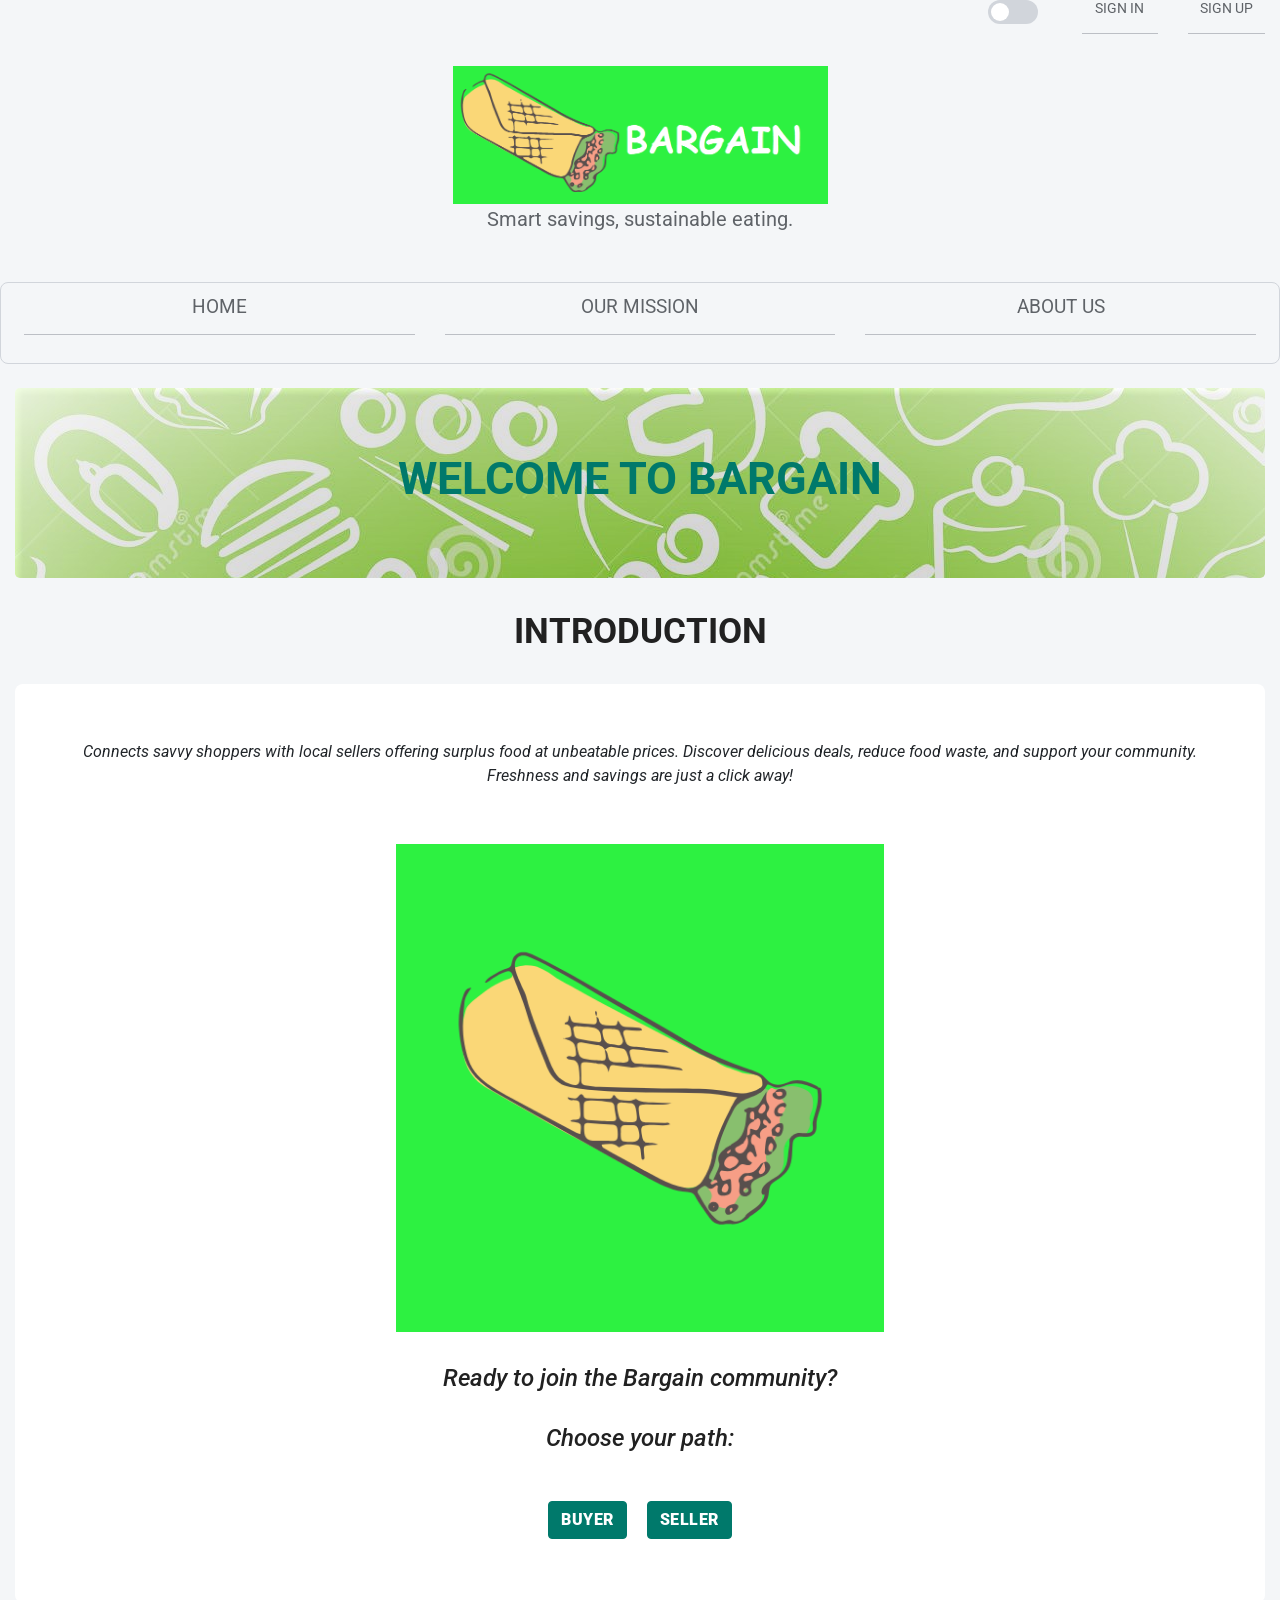
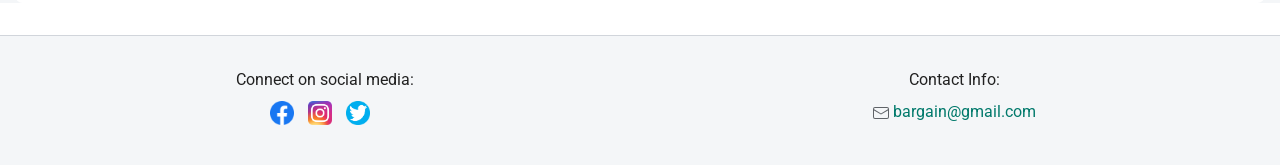
<file: index.html>
<!DOCTYPE html>
<html lang="en">
    <head>
        <meta charset="utf-8">
        <link rel="icon" type="image/ico" href="favicon.ico">
        <meta name="viewport" content="width=device-width, initial-scale=1" >        
        <link rel="stylesheet" type="text/css" href="stylesheet.css" >
        <link rel="stylesheet" href="https://stackpath.bootstrapcdn.com/bootstrap/4.4.1/css/bootstrap.min.css" integrity="sha384-Vkoo8x4CGsO3+Hhxv8T/Q5PaXtkKtu6ug5TOeNV6gBiFeWPGFN9MuhOf23Q9Ifjh" crossorigin="anonymous">                     
        <link href="https://fonts.googleapis.com/css2?family=Roboto:wght@300;400;700&display=swap" rel="stylesheet">

        <title>Bargain Home</title>
        
    </head>
    <body>
        <div class="container-fluid text-center-container" id="main-container">
            <div class="row site-header-row">
                <div class="col-md-9"></div> 
                <div class="col-md-1 theme-toggle-col">
                    <label class="theme-switch">
                        <input type="checkbox" id="theme-toggle-checkbox">
                        <span class="slider round"></span>
                    </label>
                </div>
                <div class="col-md-1 text-center">
                    <a href=""><h6>SIGN IN</h6></a><hr>                    
                </div>
                <div class="col-md-1 text-center">
                    <a href=""><h6>SIGN UP</h6></a><hr>
                </div>
            </div>

            <div class="row logo-row">
                <div class="col-md-12">
                    <a href="index.html"><img src="banner.png" alt="Bargain banner logo" width="30%"/></a>
                </div>
                <div class="col-md-12 tagline-text">
                    <p><em>Smart savings, sustainable eating.</em></p>
                </div>
            </div>

            <nav class="row main-nav-bar">
                <div class="col-md-4 text-center">
                    <a href="index.html"><h3>HOME</h3></a><hr>
                </div>
                <div class="col-md-4 text-center">
                    <a href=""><h3>OUR MISSION</h3></a><hr>
                </div>
                <div class="col-md-4 text-center">
                    <a href="aboutus.html"><h3>ABOUT US</h3></a><hr>
                </div>
            </nav>

            <div class="jumbotron">
                <h1><strong>WELCOME TO BARGAIN</strong></h1>                                
            </div>  
            
            <section class="row introduction-section text-center">
                <div class="col-md-12">
                    <h2><strong>INTRODUCTION</strong></h2>
                </div>
            </section>

            <section class="introduction-section intro-content-block">
                <div class="row section-padding">    
                    <div class="col text-center">
                        <p><em>Connects savvy shoppers with local sellers offering surplus food at unbeatable prices. Discover delicious deals, reduce food waste, and support your community. Freshness and savings are just a click away!</em></p>
                    </div>
                </div>

                <div class="row text-center image-row">
                    <div class="col-md-12">
                        <img src="taco.png" alt="Introduction image" width="40%" />
                    </div>
                </div>

                <div class="row text-center section-padding cta-row">
                    <div class="col-md-12">
                        <h4><em>Ready to join the Bargain community?</em></h4><br>
                        <h4><em>Choose your path:</em></h4>                                         
                    </div>
                </div>
                
                <div class="row button-row">
                    <div class="col-md-4"></div>
                    <div class="col-md-4 text-center button-container">
                        <a href=""><button type="button" class="btn btn-info btn-buyer"><strong>BUYER</strong></button></a>
                        <a href=""><button type="button" class="btn btn-info btn-seller"><strong>SELLER</strong></button></a>
                    </div>                   
                    <div class="col-md-4"></div>
                </div>
            </section>
            
        </div>                            

    </body>

    <footer>
        <div class="row">            
            <div class="col-md-6 text-center footer-section">
                <p><strong>Connect on social media:</strong></p>
                <p class="social-icons">
                    <a href=""><img src="fbook.png" width="30" alt="Facebook"/></a>
                    <a href=""><img src="insta.png" width="30" alt="Instagram"/></a>
                    <a href=""><img src="twitter.png" width="30" alt="Twitter"/></a>
                </p>
            </div>

            <div class="col-md-6 text-center footer-section">
                <p><strong>Contact Info:</strong></p>
                <p><svg class="bi bi-envelope" width="1em" height="1em" viewBox="0 0 16 16" fill="currentColor" xmlns="http://www.w3.org/2000/svg">
                    <path fill-rule="evenodd" d="M14 3H2a1 1 0 00-1 1v8a1 1 0 001 1h12a1 1 0 001-1V4a1 1 0 00-1-1zM2 2a2 2 0 00-2 2v8a2 2 0 002 2h12a2 2 0 002-2V4a2 2 0 00-2-2H2z" clip-rule="evenodd"/>
                    <path fill-rule="evenodd" d="M.071 4.243a.5.5 0 01.686-.172L8 8.417l7.243-4.346a.5.5 0 01.514.858L8 9.583.243 4.93a.5.5 0 01-.172-.686z" clip-rule="evenodd"/>
                    </path><strong> <a href="mailto:bargain@gmail.com" id="email-link">bargain@gmail.com</a></strong></p>
            </div>
        </div>  
                
    </footer>    
    <script src="theme-toggle.js"></script>
</html>
</file>
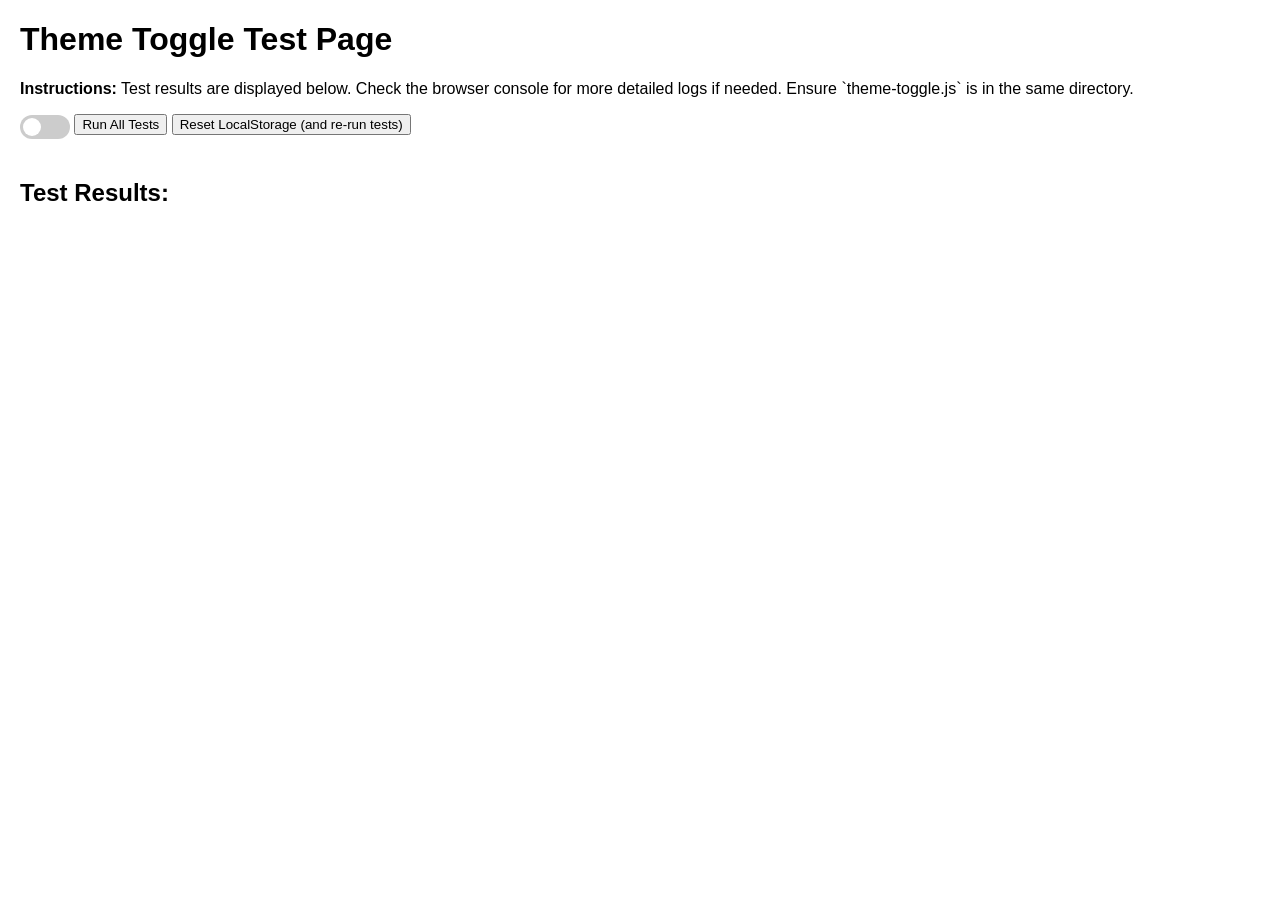
<file: theme-test.html>
<!DOCTYPE html>
<html lang="en">
<head>
    <meta charset="UTF-8">
    <meta name="viewport" content="width=device-width, initial-scale=1.0">
    <title>Theme Toggle Test</title>
    <style>
        body { font-family: sans-serif; margin: 20px; }
        .results { list-style-type: none; padding: 0; }
        .results li { margin-bottom: 5px; padding: 8px; border-radius: 4px; }
        .results .pass { background-color: #d4edda; color: #155724; border: 1px solid #c3e6cb; }
        .results .fail { background-color: #f8d7da; color: #721c24; border: 1px solid #f5c6cb; }
        .theme-switch { position: relative; display: inline-block; width: 50px; height: 24px; margin-bottom: 20px;}
        .theme-switch input { opacity: 0; width: 0; height: 0; }
        .slider { position: absolute; cursor: pointer; top: 0; left: 0; right: 0; bottom: 0; background-color: #ccc; transition: .4s; }
        .slider:before { position: absolute; content: ""; height: 18px; width: 18px; left: 3px; bottom: 3px; background-color: white; transition: .4s; }
        input:checked + .slider { background-color: #2196F3; }
        input:checked + .slider:before { transform: translateX(26px); }
        .slider.round { border-radius: 24px; }
        .slider.round:before { border-radius: 50%; }
    </style>
</head>
<body>
    <h1>Theme Toggle Test Page</h1>

    <p><strong>Instructions:</strong> Test results are displayed below. Check the browser console for more detailed logs if needed. Ensure `theme-toggle.js` is in the same directory.</p>

    <!-- Theme Toggle Switch HTML (from index.html) -->
    <label class="theme-switch">
        <input type="checkbox" id="theme-toggle-checkbox">
        <span class="slider round"></span>
    </label>
    <button id="run-tests">Run All Tests</button>
    <button id="reset-storage">Reset LocalStorage (and re-run tests)</button>


    <h2>Test Results:</h2>
    <ul class="results" id="test-results"></ul>

    <script src="theme-toggle.js"></script>
    <script>
        const resultsList = document.getElementById('test-results');
        const themeToggleCheckbox = document.getElementById('theme-toggle-checkbox');
        const body = document.body;
        let testCount = 0;
        let passCount = 0;

        function logResult(message, passed) {
            testCount++;
            const li = document.createElement('li');
            li.textContent = message;
            if (passed) {
                li.className = 'pass';
                passCount++;
            } else {
                li.className = 'fail';
            }
            resultsList.appendChild(li);
            console.log((passed ? "PASS: " : "FAIL: ") + message);
        }

        function assertEquals(actual, expected, message) {
            logResult(message + ` (Expected: ${expected}, Got: ${actual})`, actual === expected);
        }

        function assertTrue(value, message) {
            logResult(message + ` (Expected: true, Got: ${value})`, !!value);
        }
        
        function assertFalse(value, message) {
            logResult(message + ` (Expected: false, Got: ${value})`, !value);
        }

        function assertNullOrUndefined(value, message) {
            logResult(message + ` (Expected: null/undefined, Got: ${value})`, value === null || typeof value === 'undefined');
        }
        
        function getAppliedTheme() {
            return body.dataset.theme || 'light'; // If no data-theme, it's light
        }

        // --- Test Cases ---
        async function runTests() {
            resultsList.innerHTML = ''; // Clear previous results
            testCount = 0;
            passCount = 0;
            console.clear(); // Clear console for new test run

            // Helper to reset checkbox state visually and programmatically for tests
            function setToggleState(checked) {
                themeToggleCheckbox.checked = checked;
                // Manually trigger change event for the theme script to pick up
                themeToggleCheckbox.dispatchEvent(new Event('change')); 
            }
            
            // Helper to wait for theme script to process (e.g., localStorage updates)
            function delay(ms) {
                return new Promise(resolve => setTimeout(resolve, ms));
            }

            // Test 1: Default theme is light
            console.log("--- Running Test 1: Default theme ---");
            // Ensure localStorage is clean for this test or theme is explicitly light
            localStorage.removeItem('theme'); 
            applyTheme('light'); // From theme-toggle.js, ensure initial state
            setToggleState(false); // Ensure toggle is off
            await delay(50); // Give theme-toggle.js time to react if it has any async init
            assertEquals(getAppliedTheme(), 'light', 'Test 1.1: Body theme should be light by default');
            const initialStorageTheme = localStorage.getItem('theme');
            assertTrue(initialStorageTheme === 'light' || initialStorageTheme === null, 'Test 1.2: LocalStorage theme should be light or null by default');


            // Test 2: Clicking toggle changes to dark theme
            console.log("--- Running Test 2: Toggle to Dark ---");
            setToggleState(true); // Click to turn on (dark)
            await delay(50);
            assertEquals(getAppliedTheme(), 'dark', 'Test 2.1: Body theme should be dark after first toggle');
            assertEquals(localStorage.getItem('theme'), 'dark', 'Test 2.2: LocalStorage theme should be dark after first toggle');

            // Test 3: Clicking toggle again changes back to light theme
            console.log("--- Running Test 3: Toggle back to Light ---");
            setToggleState(false); // Click to turn off (light)
            await delay(50);
            assertEquals(getAppliedTheme(), 'light', 'Test 3.1: Body theme should be light after second toggle');
            assertEquals(localStorage.getItem('theme'), 'light', 'Test 3.2: LocalStorage theme should be light after second toggle');

            // Test 4: Dark theme preference from localStorage is applied on load
            // To simulate "on load", we'll set localStorage, then call applyTheme directly as theme-toggle.js does.
            // Note: A full page reload test is harder to automate here, so we simulate the script's load behavior.
            console.log("--- Running Test 4: Load Dark Preference ---");
            localStorage.setItem('theme', 'dark');
            applyTheme('dark'); // Simulate the theme script's loading logic
            setToggleState(true); // Sync toggle to the loaded theme
            await delay(50);
            assertEquals(getAppliedTheme(), 'dark', 'Test 4.1: Body theme should be dark when localStorage is dark');
            assertTrue(themeToggleCheckbox.checked, 'Test 4.2: Toggle checkbox should be checked when localStorage is dark');
            
            // Test 5: Light theme preference from localStorage is applied on load
            console.log("--- Running Test 5: Load Light Preference ---");
            localStorage.setItem('theme', 'light');
            applyTheme('light'); // Simulate the theme script's loading logic
            setToggleState(false); // Sync toggle to the loaded theme
            await delay(50);
            assertEquals(getAppliedTheme(), 'light', 'Test 5.1: Body theme should be light when localStorage is light');
            assertFalse(themeToggleCheckbox.checked, 'Test 5.2: Toggle checkbox should be unchecked when localStorage is light');

            // Summary
            const summaryLi = document.createElement('li');
            summaryLi.textContent = `--- Test Summary: ${passCount} / ${testCount} passed ---`;
            summaryLi.className = passCount === testCount ? 'pass' : 'fail';
            resultsList.prepend(summaryLi); // Add summary at the top
            console.log(`--- Test Summary: ${passCount} / ${testCount} passed ---`);
        }

        document.getElementById('run-tests').addEventListener('click', runTests);
        document.getElementById('reset-storage').addEventListener('click', () => {
            localStorage.removeItem('theme');
            // Reset body theme attribute and checkbox for immediate visual feedback
            document.body.removeAttribute('data-theme');
            if (document.getElementById('main-container')) {
                 document.getElementById('main-container').removeAttribute('data-theme');
            }
            themeToggleCheckbox.checked = false;
            console.log("LocalStorage 'theme' cleared. Body attribute removed, checkbox unchecked.");
            // Optionally, re-run tests after reset to see default behavior
            runTests(); 
        });
        
        // Automatically run tests on page load, after theme-toggle.js has had a chance to initialize
        window.addEventListener('load', () => {
            // A small delay to ensure theme-toggle.js's DOMContentLoaded has fired and applied initial theme
            setTimeout(runTests, 100);
        });

    </script>
</body>
</html>
</file>
<file: stylesheet.css>
:root {
    /* Light Theme Palette */
    --bg-color-light: #F4F6F8;
    --text-color-primary-light: #212121;
    --text-color-secondary-light: #5F6368;
    --accent-color-light: #00796B;
    --accent-color-light-hover: #00695C;
    --border-color-light: #D1D5DB;
    --section-bg-color-light: #FFFFFF;
    --jumbotron-bg-image-light: url("background.jpg"); 
    --jumbotron-text-color-light: var(--accent-color-light); 
    --link-color-light: var(--accent-color-light); 
    --email-link-color-light: var(--accent-color-light);

    /* Dark Theme Palette */
    --bg-color-dark: #1F2937;
    --text-color-primary-dark: #E5E7EB;
    --text-color-secondary-dark: #9CA3AF;
    --accent-color-dark: #26A69A;
    --accent-color-dark-hover: #00897B; /* Adjusted dark hover */
    --border-color-dark: #4B5563;
    --section-bg-color-dark: #374151;
    --jumbotron-bg-image-dark: url("background-dark.jpg"); 
    --jumbotron-text-color-dark: var(--accent-color-dark);
    --link-color-dark: var(--accent-color-dark);
    --email-link-color-dark: var(--accent-color-dark);

    /* Universal variables */
    --button-text-color: #FFFFFF; 
}

/* Typography and Basic Layout Reset */
body {
    font-family: 'Roboto', sans-serif;
    font-weight: 300; 
    line-height: 1.6;
    color: var(--text-color-primary-light); 
    padding: 0;
    margin: 0;
    background-color: var(--bg-color-light); 
    transition: background-color 0.5s ease, color 0.5s ease;
}
body[data-theme="dark"] {
    background-color: var(--bg-color-dark);
    color: var(--text-color-primary-dark);
}

* { 
    box-sizing: border-box;
    padding: 0;
    margin: 0;    
}

h1, h2, h3, h4, h5, h6 {
    font-family: 'Roboto', sans-serif;
    font-weight: 700; 
    color: var(--text-color-primary-light); /* Changed from white */
    margin-bottom: 0.75rem;
    line-height: 1.2; 
    transition: color 0.5s ease;
}
body[data-theme="dark"] h1,
body[data-theme="dark"] h2,
body[data-theme="dark"] h3,
body[data-theme="dark"] h4,
body[data-theme="dark"] h5,
body[data-theme="dark"] h6 {
    color: var(--text-color-primary-dark);
}


/* Specific text elements styling */
.jumbotron h1 { 
    font-size: 2.8rem !important; 
} 
.jumbotron h1 strong { /* Jumbotron title text from inline style */
    color: var(--jumbotron-text-color-light) !important;
}
body[data-theme="dark"] .jumbotron h1 strong {
    color: var(--jumbotron-text-color-dark) !important;
}

.introduction-section h2 { 
    font-size: 2.2rem !important; 
} 
.introduction-section h2 strong { /* Intro heading text from inline style */
    color: var(--text-color-primary-light) !important; /* Use primary text color */
}
body[data-theme="dark"] .introduction-section h2 strong {
    color: var(--text-color-primary-dark) !important;
}

.col-md-4 a h3 { /* Main navigation links */
    font-size: 1.2rem !important; 
    font-weight: 400 !important; 
    color: var(--text-color-secondary-light) !important; /* Nav links use secondary color */
} 
body[data-theme="dark"] .col-md-4 a h3 {
    color: var(--text-color-secondary-dark) !important;
}

.col-md-1 a h6 { /* Sign in/up links */
    font-size: 0.9rem !important; 
    font-weight: 400 !important; 
    color: var(--text-color-secondary-light) !important; /* Also secondary */
} 
body[data-theme="dark"] .col-md-1 a h6 {
    color: var(--text-color-secondary-dark) !important;
}

.introduction-section + div .row .col-md-12 h4 { 
    font-size: 1.1rem !important; 
    font-weight: 400 !important; 
    color: var(--text-color-primary-light) !important; /* CTA text primary */
}
.introduction-section + div .row .col-md-12 h4 em {
    font-style: normal; 
    color: var(--text-color-primary-light) !important;
}
body[data-theme="dark"] .introduction-section + div .row .col-md-12 h4,
body[data-theme="dark"] .introduction-section + div .row .col-md-12 h4 em {
    color: var(--text-color-primary-dark) !important;
}


#main-container > .row > .col-md-12 > p > em { /* Tagline */
    font-style: normal; 
    font-weight: 400; 
    font-size: 1.25rem !important; 
    color: var(--text-color-secondary-light) !important; /* Tagline secondary */
}
body[data-theme="dark"] #main-container > .row > .col-md-12 > p > em {
    color: var(--text-color-secondary-dark) !important;
}

.introduction-section + div .col .text-center p em { /* Intro paragraph */
    font-style: normal; 
    font-weight: 300 !important; 
    color: var(--text-color-primary-light) !important; /* Intro text primary */
}
body[data-theme="dark"] .introduction-section + div .col .text-center p em {
    color: var(--text-color-primary-dark) !important;
}

/* Main container styling */
#main-container.text-center-container { /* Added class from HTML */
    text-align: center; /* Moved from inline style */
    background-color: var(--bg-color-light);
}
body[data-theme="dark"] #main-container.text-center-container {
    background-color: var(--bg-color-dark);
}

.logo-row { /* New class for logo and tagline row */
    padding-top: 1rem;
    padding-bottom: 1rem;
}

.tagline-text p { /* Styles for tagline paragraph */
    color: var(--text-color-secondary-light) !important; /* Was #main-container > .row > .col-md-12 > p > em */
    font-style: normal; 
    font-weight: 400; 
    font-size: 1.25rem !important; 
    padding-bottom: 1rem; /* Added some padding */
}
body[data-theme="dark"] .tagline-text p {
    color: var(--text-color-secondary-dark) !important;
}


.jumbotron {
    background-image: var(--jumbotron-bg-image-light);    
    padding: 2.5rem 1rem; /* Adjusted padding from previous step */
    transition: background-image 0.5s ease, background-color 0.5s ease;
}
body[data-theme="dark"] .jumbotron {
    background-image: var(--jumbotron-bg-image-dark);
}

/* Intro content section background */
.intro-content-block { /* Replaced .introduction-section + div[style*="background-color: whitesmoke"] */
    background-color: var(--section-bg-color-light);
    padding: 2rem 1rem;
    border-radius: 8px; 
    margin-top: 1.5rem;
    transition: background-color 0.5s ease;
}
body[data-theme="dark"] .intro-content-block {
    background-color: var(--section-bg-color-dark);
}

.section-padding { /* Utility class for consistent padding in sections */
    padding: 1.5rem; /* Was 3% inline */
}

.image-row { /* Row containing the taco image */
    padding-top: 1rem;
    padding-bottom: 1rem;
}

.cta-row { /* Row for CTA text */
    padding-top: 1rem;
    padding-bottom: 1rem;
}

.button-row {
    padding-top: 1rem;
    padding-bottom: 1.5rem;
}
.button-container .btn { /* Class for div containing buyer/seller buttons */
    margin: 0.5rem; /* Replaces inline margin: 3% 3% */
}


/* Main navigation border */
.main-nav-bar { /* Replaced .row[style*="border: 2px solid white"] */
    border: 1px solid var(--border-color-light); 
    border-radius: 8px; 
    padding: 0.75rem 0.5rem; 
    transition: border-color 0.5s ease;
    margin-bottom: 1.5rem; /* Add space below nav bar */
}
body[data-theme="dark"] .main-nav-bar {
    border-color: var(--border-color-dark);
}

/* HR lines */
hr {
    background-color: var(--border-color-light);
    border: none; 
    height: 1px; 
    margin: 1rem 0; /* Consistent spacing */
    transition: background-color 0.5s ease;
}
body[data-theme="dark"] hr {
    background-color: var(--border-color-dark);
}

/* Footer */
footer {
    background-color: var(--bg-color-light) !important; 
    padding: 2rem 2%; 
    margin-top: 2rem;
    border-top: 1px solid var(--border-color-light); 
    text-align: center;
    transition: background-color 0.5s ease, border-top-color 0.5s ease;
}
body[data-theme="dark"] footer {
    background-color: var(--bg-color-dark) !important;
    border-top-color: var(--border-color-dark) !important;
}

footer p { 
    color: var(--text-color-secondary-light) !important;
    margin-bottom: 0.5rem;
}
footer p strong { 
    color: var(--text-color-primary-light) !important; /* Make "Connect on..." slightly more prominent */
    font-weight: 400;
}
body[data-theme="dark"] footer p {
    color: var(--text-color-secondary-dark) !important;
}
body[data-theme="dark"] footer p strong {
    color: var(--text-color-primary-dark) !important;
}

#email-link {
    color: var(--email-link-color-light) !important; 
    text-decoration: none;
}
#email-link:hover {
    text-decoration: underline;
}
body[data-theme="dark"] #email-link {
    color: var(--email-link-color-dark) !important;
}

/* Remove old orange bar */
div.row[style*="background-color: orangered;"] {
    display: none !important; 
}

/* Social Media Icons */
footer img {
    margin-right: 10px; 
    transition: filter 0.3s ease;
    width: 24px; /* Smaller icons */
    height: 24px;
}
body[data-theme="dark"] footer img {
    filter: invert(75%) sepia(10%) saturate(500%) hue-rotate(180deg) brightness(1.2); /* Adjusted filter */
}

/* Theme Toggle Switch Styles */
.theme-switch {
  position: relative;
  display: inline-block;
  width: 50px; 
  height: 24px; 
}
.theme-switch input { 
  opacity: 0;
  width: 0;
  height: 0;
}
.slider {
  position: absolute;
  cursor: pointer;
  top: 0;
  left: 0;
  right: 0;
  bottom: 0;
  background-color: var(--border-color-light); 
  transition: .4s;
}
.slider:before {
  position: absolute;
  content: "";
  height: 18px; 
  width: 18px;  
  left: 3px;   
  bottom: 3px; 
  background-color: white; 
  transition: .4s;
}
input:checked + .slider {
  background-color: var(--accent-color-light); 
}
body[data-theme="dark"] input:checked + .slider {
  background-color: var(--accent-color-dark); 
}
input:focus + .slider {
  box-shadow: 0 0 2px var(--accent-color-light);
}
body[data-theme="dark"] input:focus + .slider {
  box-shadow: 0 0 2px var(--accent-color-dark);
}
input:checked + .slider:before {
  transform: translateX(26px);
}
.slider.round { border-radius: 24px; }
.slider.round:before { border-radius: 50%; }

/* Button styles */
.btn-buyer, .btn-seller {
    background-color: var(--accent-color-light) !important; 
    border: 1px solid var(--accent-color-light) !important; 
    color: var(--button-text-color) !important; 
    transition: background-color 0.3s ease-in-out, border-color 0.3s ease-in-out;
    padding: 0.6rem 1.2rem; 
    border-radius: 5px; 
    font-weight: 700 !important; 
    text-transform: uppercase; 
    letter-spacing: 0.5px; 
}
.btn-buyer:hover, .btn-seller:hover {
    background-color: var(--accent-color-light-hover) !important; 
    border-color: var(--accent-color-light-hover) !important;
}
body[data-theme="dark"] .btn-buyer, 
body[data-theme="dark"] .btn-seller {
    background-color: var(--accent-color-dark) !important;
    border-color: var(--accent-color-dark) !important;
}
body[data-theme="dark"] .btn-buyer:hover, 
body[data-theme="dark"] .btn-seller:hover {
    background-color: var(--accent-color-dark-hover) !important; 
    border-color: var(--accent-color-dark-hover) !important;
}

/* Fade-in animation (from original stylesheet) */
@keyframes fadeIn {
    from { opacity: 0; transform: translateY(20px); }
    to { opacity: 1; transform: translateY(0); }
}
.jumbotron, .introduction-section {
    animation: fadeIn 0.8s ease-in-out forwards;
}
.introduction-section {
    animation-delay: 0.2s; 
}
</file>
